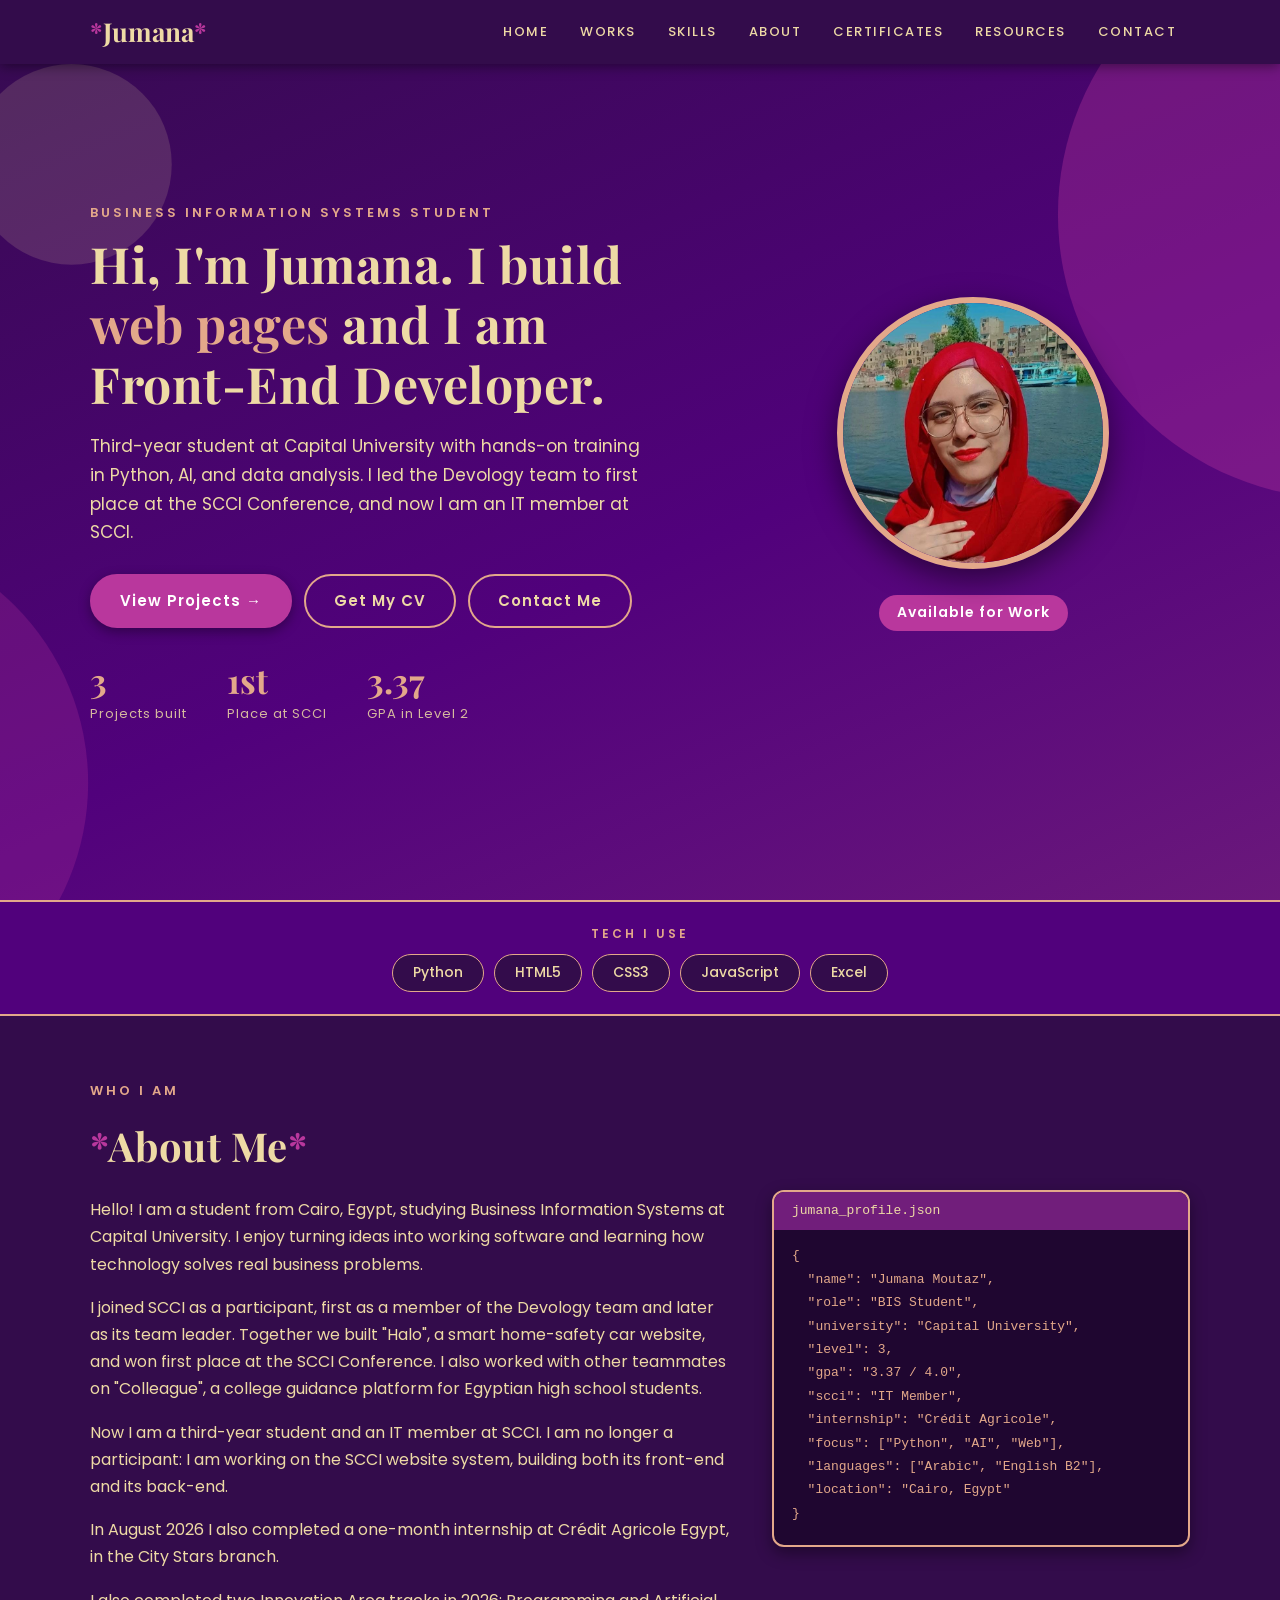
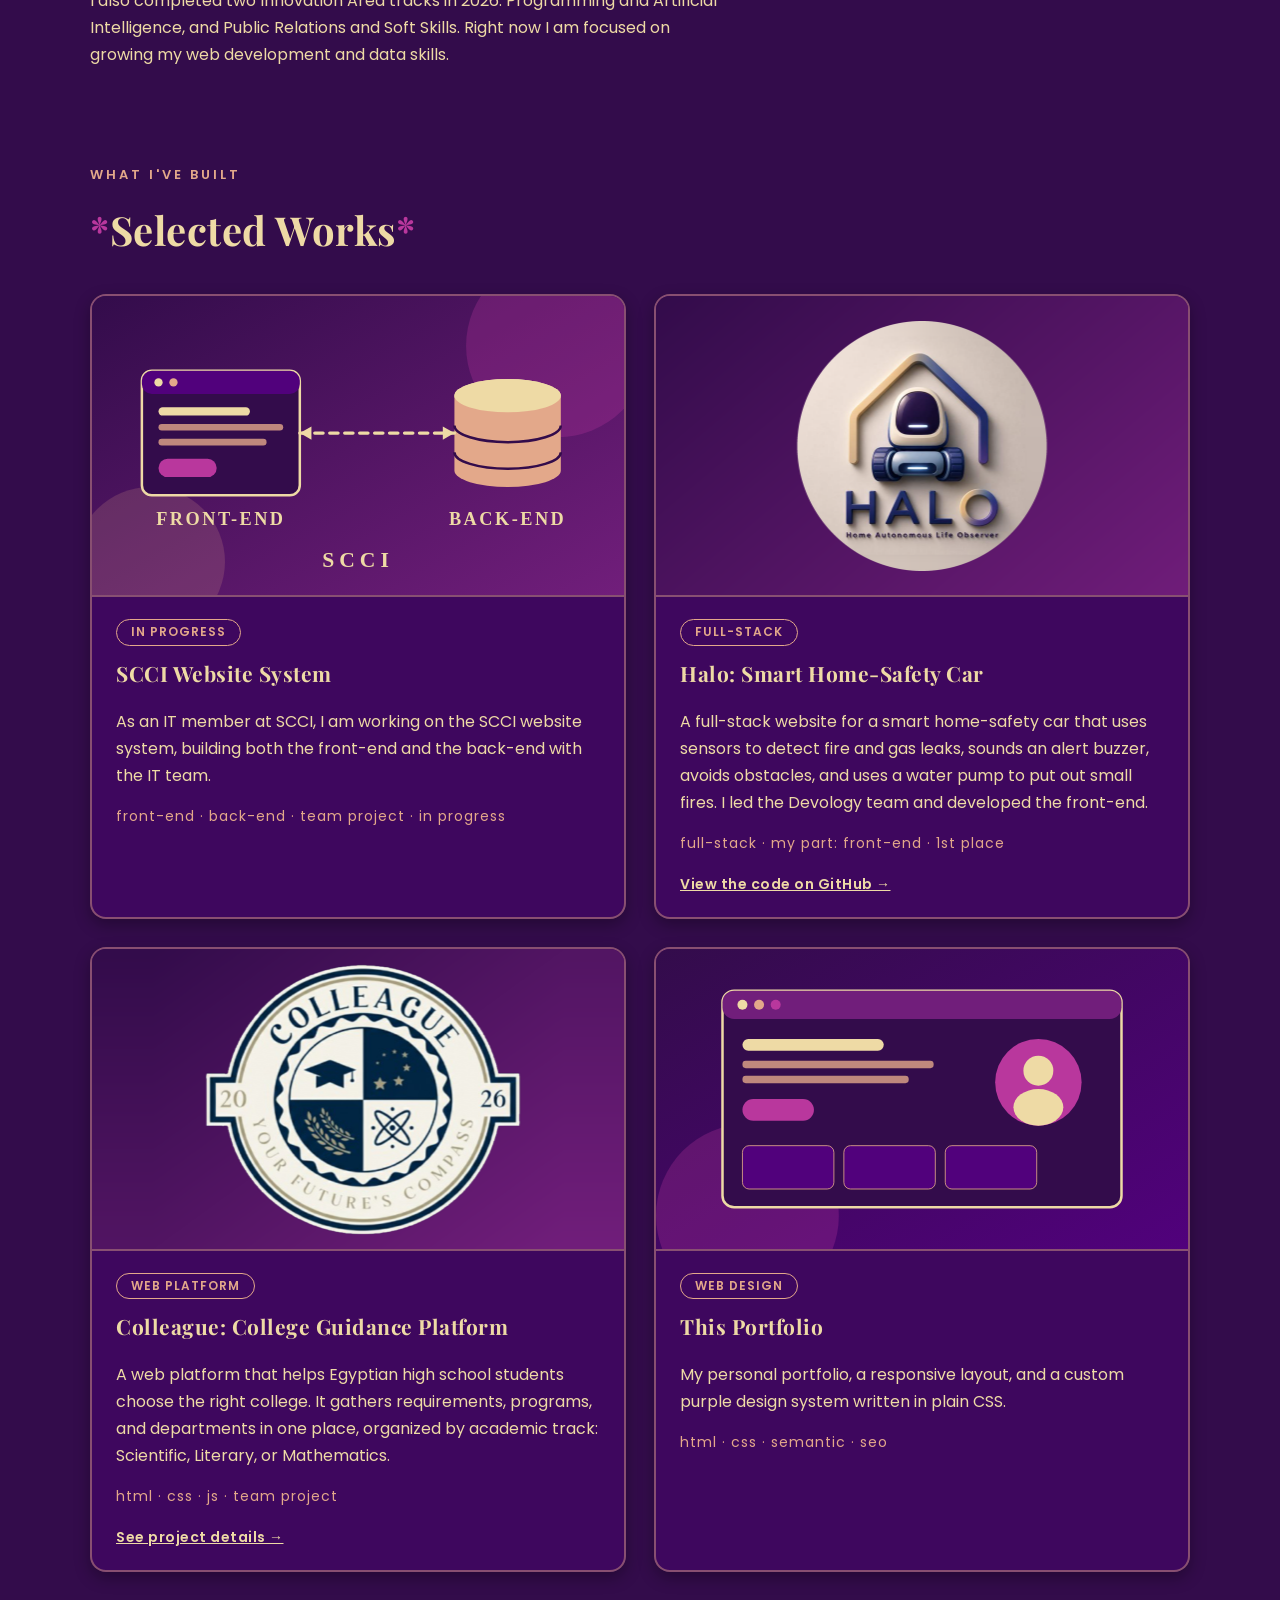
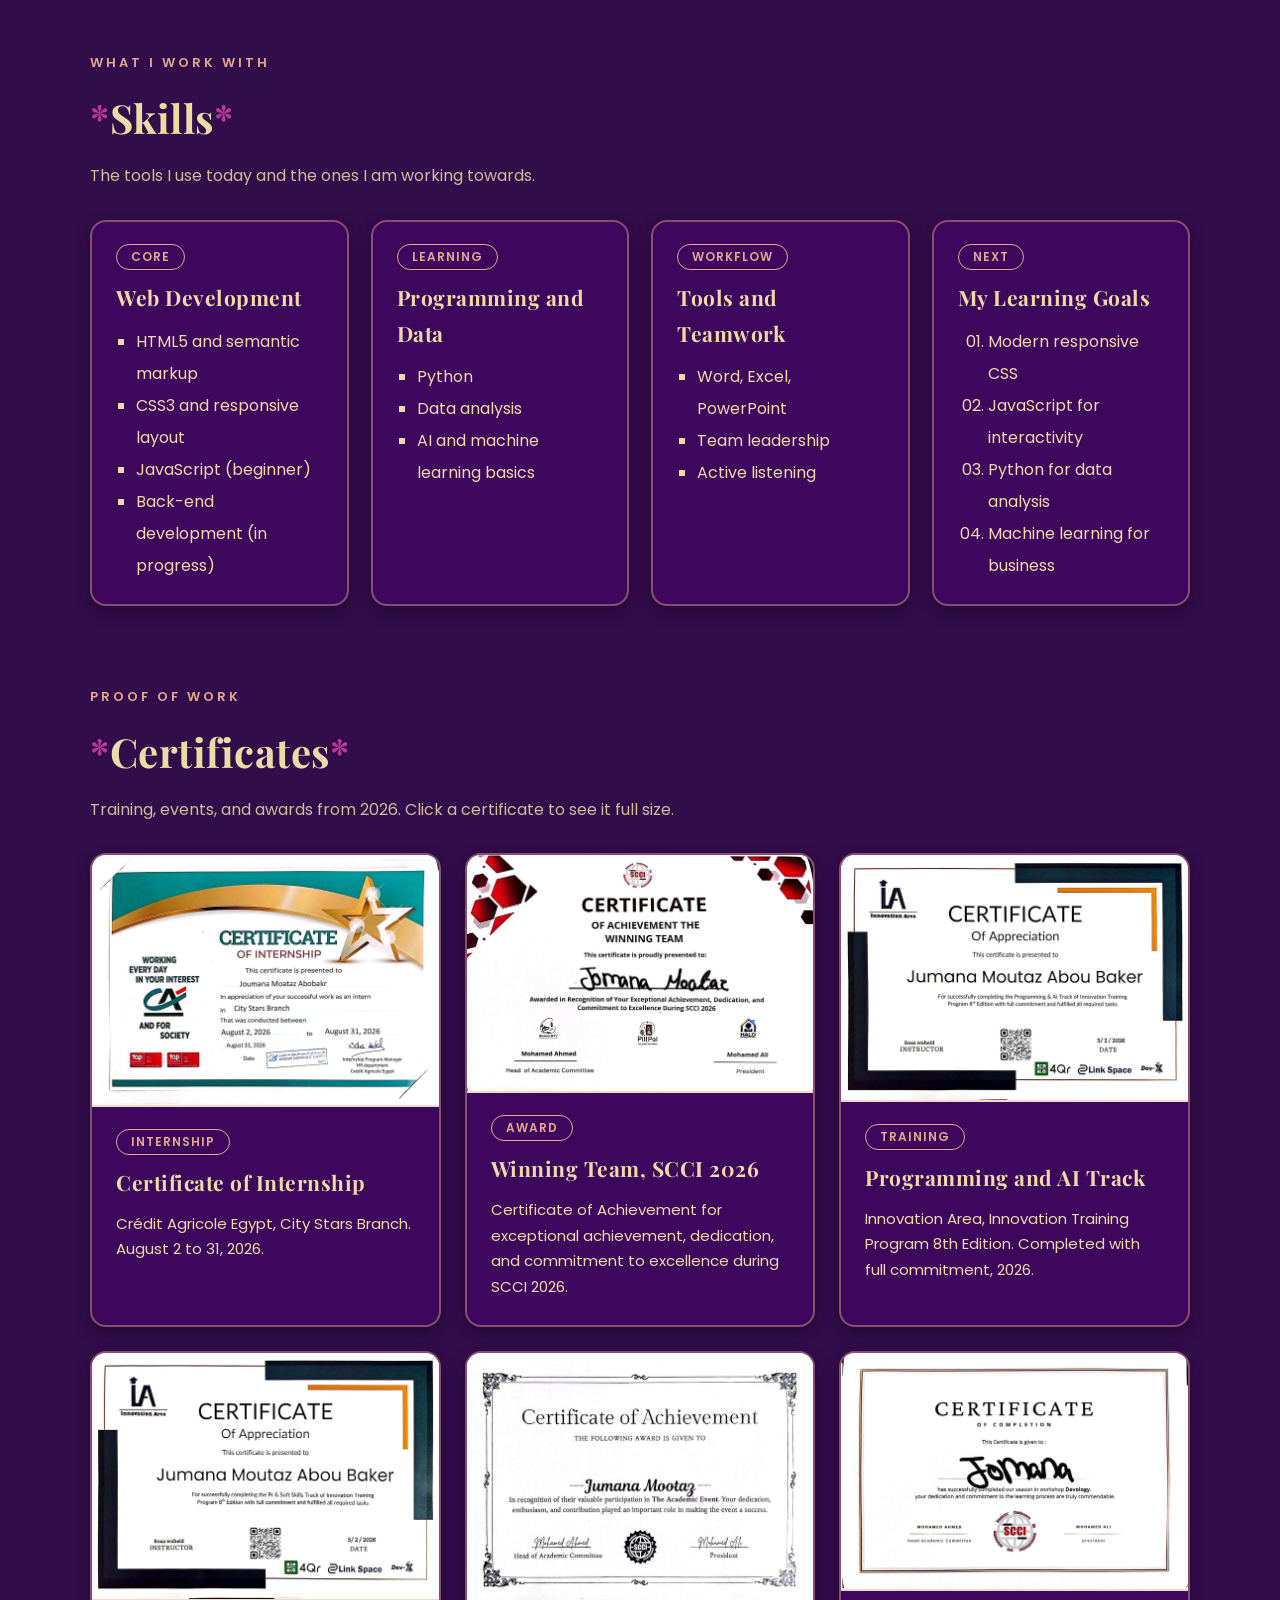
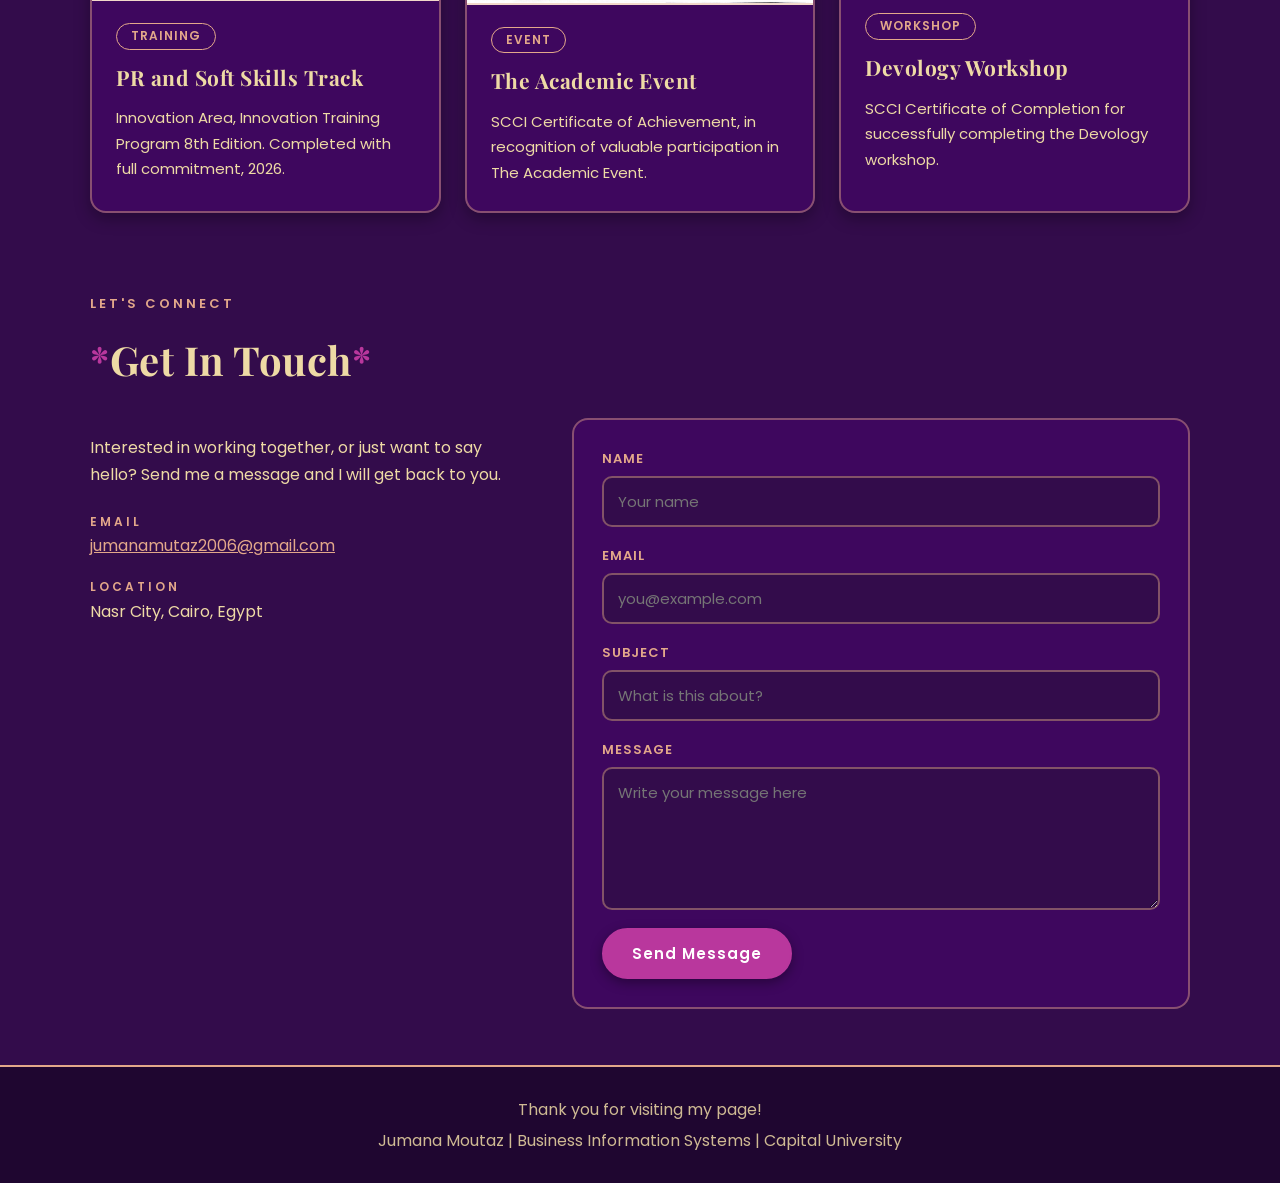
<file: index.html>
<!DOCTYPE html>
<html lang="en">
  <head>
    <meta charset="UTF-8">
    <meta name="viewport" content="width=device-width, initial-scale=1.0">
    <meta name="description" content="Portfolio of Jumana Moutaz, a Business Information Systems student at Capital University learning Python, AI, and web development.">
    <meta property="og:type" content="website">
    <meta property="og:title" content="Jumana Moutaz | Business Information Systems Student">
    <meta property="og:description" content="Portfolio of Jumana Moutaz: projects, skills, and certificates.">
    <meta property="og:image" content="assets/images/jumana.png">
    <meta property="og:image:width" content="1200">
    <meta property="og:image:height" content="630">
    <meta property="og:image:alt" content="Jumana Moutaz portfolio preview">
    <meta name="twitter:card" content="summary_large_image">
    <meta name="twitter:image" content="assets/images/jumana.png">
    <title>Jumana Moutaz | Business Information Systems Student</title>

    <!-- Google Fonts: Playfair Display (headings) and Poppins (body text) -->
    <link rel="preconnect" href="https://fonts.googleapis.com">
    <link rel="preconnect" href="https://fonts.gstatic.com" crossorigin>
    <link href="https://fonts.googleapis.com/css2?family=Playfair+Display:wght@700&family=Poppins:wght@400;500;600&display=swap" rel="stylesheet">

    <!-- External stylesheet -->
    <link rel="stylesheet" href="style.css">
  </head>

  <body>
    <!-- Navigation bar: logo on the left, links on the right -->
    <nav class="site-nav" aria-label="Main navigation">
      <div class="nav-inner">
        <a class="nav-logo" href="#home">Jumana</a>
        <ul class="nav-list" id="menu">
          <li><a class="nav-link" href="#home">Home</a></li>
          <li><a class="nav-link" href="#works">Works</a></li>
          <li><a class="nav-link" href="#skills">Skills</a></li>
          <li><a class="nav-link" href="#about">About</a></li>
          <li><a class="nav-link" href="#certificates">Certificates</a></li>
          <li><a class="nav-link" href="#resources">Resources</a></li>
          <li><a class="nav-link" href="#contact">Contact</a></li>
        </ul>
        <!-- Burger button (phones only): opens and closes the menu without JavaScript -->
        <a class="nav-open" href="#menu" aria-label="Open menu"><span class="bar"></span><span class="bar"></span><span class="bar"></span></a>
        <a class="nav-close" href="#closed" aria-label="Close menu">&times;</a>
      </div>
    </nav>

    <!-- Hero: text on the left, photo on the right -->
    <header class="hero" id="home">
      <div class="hero-content">
        <p class="eyebrow">Business Information Systems Student</p>
        <h1 class="hero-title">Hi, I'm Jumana. I build <span class="highlight">web pages</span> and I am Front-End Developer.</h1>
        <p class="hero-text">
          Third-year student at Capital University with hands-on training in
          Python, AI, and data analysis. I led the Devology team to first
          place at the SCCI Conference, and now I am an IT member at SCCI.
        </p>

        <div class="hero-buttons">
          <a class="btn" href="#works">View Projects &rarr;</a>
          <a class="btn btn-outline" href="assets/Jumana_Mutaz_CV .pdf" download>Get My CV</a>
          <a class="btn btn-outline" href="#contact">Contact Me</a>
        </div>

        <ul class="hero-stats">
          <li><strong>3</strong><span>Projects built</span></li>
          <li><strong>1st</strong><span>Place at SCCI</span></li>
          <li><strong>3.37</strong><span>GPA in Level 2</span></li>
        </ul>
      </div>

      <div class="hero-photo">
        <img class="profile-pic" src="assets/images/WhatsApp Image 2026-11-02 at 1.34.08 PM.png" alt="Profile picture placeholder showing the initials JM" width="260" height="260">
        <span class="badge">Available for Work</span>
      </div>
    </header>

    <!-- Technologies strip -->
    <section class="tech-strip" aria-labelledby="tech-heading">
      <h2 class="tech-heading" id="tech-heading">Tech I use</h2>
      <ul class="tech-list">
        <li>Python</li>
        <li>HTML5</li>
        <li>CSS3</li>
        <li>JavaScript</li>
        <li>Excel</li>
      </ul>
    </section>
    <section class="section" id="about" aria-labelledby="about-heading">
        <p class="eyebrow">Who I am</p>
        <h2 class="section-title" id="about-heading">About Me</h2>

        <aside class="profile-json" aria-label="Profile summary">
          <p class="json-title">jumana_profile.json</p>
<pre><code>{
  "name": "Jumana Moutaz",
  "role": "BIS Student",
  "university": "Capital University",
  "level": 3,
  "gpa": "3.37 / 4.0",
  "scci": "IT Member",
  "internship": "Crédit Agricole",
  "focus": ["Python", "AI", "Web"],
  "languages": ["Arabic", "English B2"],
  "location": "Cairo, Egypt"
}</code></pre>
        </aside>

        <p>
          Hello! I am a student from Cairo, Egypt, studying Business
          Information Systems at Capital University. I enjoy turning ideas
          into working software and learning how technology solves real
          business problems.
        </p>
        <p>
          I joined SCCI as a participant, first as a member of the Devology team
          and later as its team leader. Together we built "Halo", a smart
          home-safety car website, and won first place at the SCCI Conference.
          I also worked with other teammates on "Colleague", a
          college guidance platform for Egyptian high school students.
        </p>
        <p>
          Now I am a third-year student and an IT member at SCCI. I am no longer
          a participant: I am working on the SCCI website system, building both
          its front-end and its back-end.
        </p>
        <p>
          In August 2026 I also completed a one-month internship at Crédit
          Agricole Egypt, in the City Stars branch.
        </p>
        <p>
          I also completed two Innovation Area tracks in 2026: Programming and
          Artificial Intelligence, and Public Relations and Soft Skills. Right
          now I am focused on growing my web development and data skills.
        </p>
      </section>
    <main>
      <section class="section" id="works" aria-labelledby="works-heading">
        <p class="eyebrow">What I've built</p>
        <h2 class="section-title" id="works-heading">Selected Works</h2>

        <div class="works-grid">
          <article class="card project-card">
            <img class="project-img" src="assets/images/scci-preview.svg" alt="Illustration of a website window connected to a database, labeled front-end, back-end and SCCI" width="640" height="360">
            <div class="card-body">
              <span class="tag">In Progress</span>
              <h3>SCCI Website System</h3>
              <p>
                As an IT member at SCCI, I am working on the SCCI website
                system, building both the front-end and the back-end with the
                IT team.
              </p>
              <p class="project-tools">front-end &middot; back-end &middot; team project &middot; in progress</p>
            </div>
          </article>

          <article class="card project-card">
            <img class="project-img" src="assets/images/halo-logo-circle.png" alt="Illustration of the Halo smart home-safety car with a sensor on top" width="640" height="360">
            <div class="card-body">
              <span class="tag">Full-Stack</span>
              <h3>Halo: Smart Home-Safety Car</h3>
              <p>
                A full-stack website for a smart home-safety car that uses
                sensors to detect fire and gas leaks, sounds an alert buzzer,
                avoids obstacles, and uses a water pump to put out small fires.
                I led the Devology team and developed the front-end.
              </p>
              <p class="project-tools">full-stack &middot; my part: front-end &middot; 1st place</p>
              <a class="card-link" href="https://github.com/ziadkk2005/Final-Linked-Halo-Project" target="_blank" rel="noopener">View the code on GitHub &rarr;</a>
            </div>
          </article>

          <article class="card project-card">
            <img class="project-img" src="assets/images/colleague-logo-card.png" alt="Colleague logo: a round badge with a graduation cap, stars, a laurel branch and an atom, with the slogan Your Future's Compass" width="1066" height="600">
            <div class="card-body">
              <span class="tag">Web Platform</span>
              <h3>Colleague: College Guidance Platform</h3>
              <p>
                A web platform that helps Egyptian high school students choose
                the right college. It gathers requirements, programs, and
                departments in one place, organized by academic track:
                Scientific, Literary, or Mathematics.
              </p>

              <p class="project-tools">html &middot; css &middot; js &middot; team project</p>
              <a class="card-link" href="colleague.html">See project details &rarr;</a>
            </div>
          </article>

          <article class="card project-card">
            <img class="project-img" src="assets/images/portfolio-preview.svg" alt="Illustration of a portfolio page inside a browser window" width="640" height="360">
            <div class="card-body">
              <span class="tag">Web Design</span>
              <h3>This Portfolio</h3>
              <p>
                My personal portfolio, a responsive layout, and a custom
                purple design system written in plain CSS.
              </p>
              <p class="project-tools">html &middot; css &middot; semantic &middot; seo</p>
            </div>
          </article>
        </div>
      </section>

      <section class="section" id="skills" aria-labelledby="skills-heading">
        <p class="eyebrow">What I work with</p>
        <h2 class="section-title" id="skills-heading">Skills</h2>
        <p class="section-subtitle">The tools I use today and the ones I am working towards.</p>

        <div class="skills-grid">
          <article class="card skill-card">
            <span class="status">Core</span>
            <h3>Web Development</h3>
            <ul class="skills-list">
              <li>HTML5 and semantic markup</li>
              <li>CSS3 and responsive layout</li>
              <li>JavaScript (beginner)</li>
              <li>Back-end development (in progress)</li>
            </ul>
          </article>

          <article class="card skill-card">
            <span class="status">Learning</span>
            <h3>Programming and Data</h3>
            <ul class="skills-list">
              <li>Python</li>
              <li>Data analysis</li>
              <li>AI and machine learning basics</li>
            </ul>
          </article>

          <article class="card skill-card">
            <span class="status">Workflow</span>
            <h3>Tools and Teamwork</h3>
            <ul class="skills-list">
              <li>Word, Excel, PowerPoint</li>
              <li>Team leadership</li>
              <li>Active listening</li>
            </ul>
          </article>

          <article class="card skill-card">
            <span class="status">Next</span>
            <h3>My Learning Goals</h3>
            <ol class="goals-list">
              <li>Modern responsive CSS</li>
              <li>JavaScript for interactivity</li>
              <li>Python for data analysis</li>
              <li>Machine learning for business</li>
            </ol>
          </article>
        </div>
      </section>

      

      <section class="section" id="certificates" aria-labelledby="certificates-heading">
        <p class="eyebrow">Proof of work</p>
        <h2 class="section-title" id="certificates-heading">Certificates</h2>
        <p class="section-subtitle">Training, events, and awards from 2026. Click a certificate to see it full size.</p>

        <div class="certs-grid">
          <article class="card cert-card">
            <a href="assets/images/credit-agricole-internship.jpg" target="_blank" rel="noopener">
              <img class="cert-img" src="assets/images/credit-agricole-internship.jpg" alt="Certificate of Internship from Crédit Agricole Egypt, City Stars Branch, August 2 to 31, 2026" width="1400" height="1008" loading="lazy">
            </a>
            <div class="card-body">
              <span class="tag">Internship</span>
              <h3>Certificate of Internship</h3>
              <p>Crédit Agricole Egypt, City Stars Branch. August 2 to 31, 2026.</p>
            </div>
          </article>

          <article class="card cert-card">
            <a href="assets/images/scci-winning-team-2026.jpg" target="_blank" rel="noopener">
              <img class="cert-img" src="assets/images/scci-winning-team-2026.jpg" alt="SCCI certificate of achievement for the winning team of SCCI 2026" width="1400" height="953" loading="lazy">
            </a>
            <div class="card-body">
              <span class="tag">Award</span>
              <h3>Winning Team, SCCI 2026</h3>
              <p>Certificate of Achievement for exceptional achievement, dedication, and commitment to excellence during SCCI 2026.</p>
            </div>
          </article>

          <article class="card cert-card">
            <a href="assets/images/innovation-programming-ai.jpg" target="_blank" rel="noopener">
              <img class="cert-img" src="assets/images/innovation-programming-ai.jpg" alt="Innovation Area certificate of appreciation for completing the Programming and AI track" width="1400" height="988" loading="lazy">
            </a>
            <div class="card-body">
              <span class="tag">Training</span>
              <h3>Programming and AI Track</h3>
              <p>Innovation Area, Innovation Training Program 8th Edition. Completed with full commitment, 2026.</p>
            </div>
          </article>

          <article class="card cert-card">
            <a href="assets/images/innovation-pr-soft-skills.jpg" target="_blank" rel="noopener">
              <img class="cert-img" src="assets/images/innovation-pr-soft-skills.jpg" alt="Innovation Area certificate of appreciation for completing the PR and Soft Skills track" width="1400" height="995" loading="lazy">
            </a>
            <div class="card-body">
              <span class="tag">Training</span>
              <h3>PR and Soft Skills Track</h3>
              <p>Innovation Area, Innovation Training Program 8th Edition. Completed with full commitment, 2026.</p>
            </div>
          </article>

          <article class="card cert-card">
            <a href="assets/images/scci-academic-event.jpg" target="_blank" rel="noopener">
              <img class="cert-img" src="assets/images/scci-academic-event.jpg" alt="SCCI certificate of achievement for participation in The Academic Event" width="1400" height="1009" loading="lazy">
            </a>
            <div class="card-body">
              <span class="tag">Event</span>
              <h3>The Academic Event</h3>
              <p>SCCI Certificate of Achievement, in recognition of valuable participation in The Academic Event.</p>
            </div>
          </article>

          <article class="card cert-card">
            <a href="assets/images/scci-devology-workshop.jpg" target="_blank" rel="noopener">
              <img class="cert-img" src="assets/images/scci-devology-workshop.jpg" alt="SCCI certificate of completion for the Devology workshop" width="1400" height="955" loading="lazy">
            </a>
            <div class="card-body">
              <span class="tag">Workshop</span>
              <h3>Devology Workshop</h3>
              <p>SCCI Certificate of Completion for successfully completing the Devology workshop.</p>
            </div>
          </article>
        </div>
      </section>



      <section class="section" id="contact" aria-labelledby="contact-heading">
        <p class="eyebrow">Let's connect</p>
        <h2 class="section-title" id="contact-heading">Get In Touch</h2>

        <div class="contact-grid">
          <div class="contact-info">
            <p>
              Interested in working together, or just want to say hello?
              Send me a message and I will get back to you.
            </p>
            <ul class="channels">
              <li>
                <span class="channel-label">Email</span>
                <a href="mailto:jumanamutaz2006@gmail.com">jumanamutaz2006@gmail.com</a>
              </li>
              <li>
                <span class="channel-label">Location</span>
                <span>Nasr City, Cairo, Egypt</span>
              </li>
            </ul>
          </div>

          <!-- The form opens the visitor's email app, because this page has no server -->
          <form class="contact-form" action="mailto:jumanamutaz2006@gmail.com" method="post" enctype="text/plain">
            <label for="name">Name</label>
            <input type="text" id="name" name="name" placeholder="Your name" required>

            <label for="email">Email</label>
            <input type="email" id="email" name="email" placeholder="you@example.com" required>

            <label for="subject">Subject</label>
            <input type="text" id="subject" name="subject" placeholder="What is this about?">

            <label for="message">Message</label>
            <textarea id="message" name="message" rows="5" placeholder="Write your message here" required></textarea>

            <button class="btn" type="submit">Send Message</button>
          </form>
        </div>
      </section>
    </main>

    <footer class="site-footer">
      <p>Thank you for visiting my page!</p>
      <p>Jumana Moutaz | Business Information Systems | Capital University</p>
    </footer>
  </body>
</html>
</file>
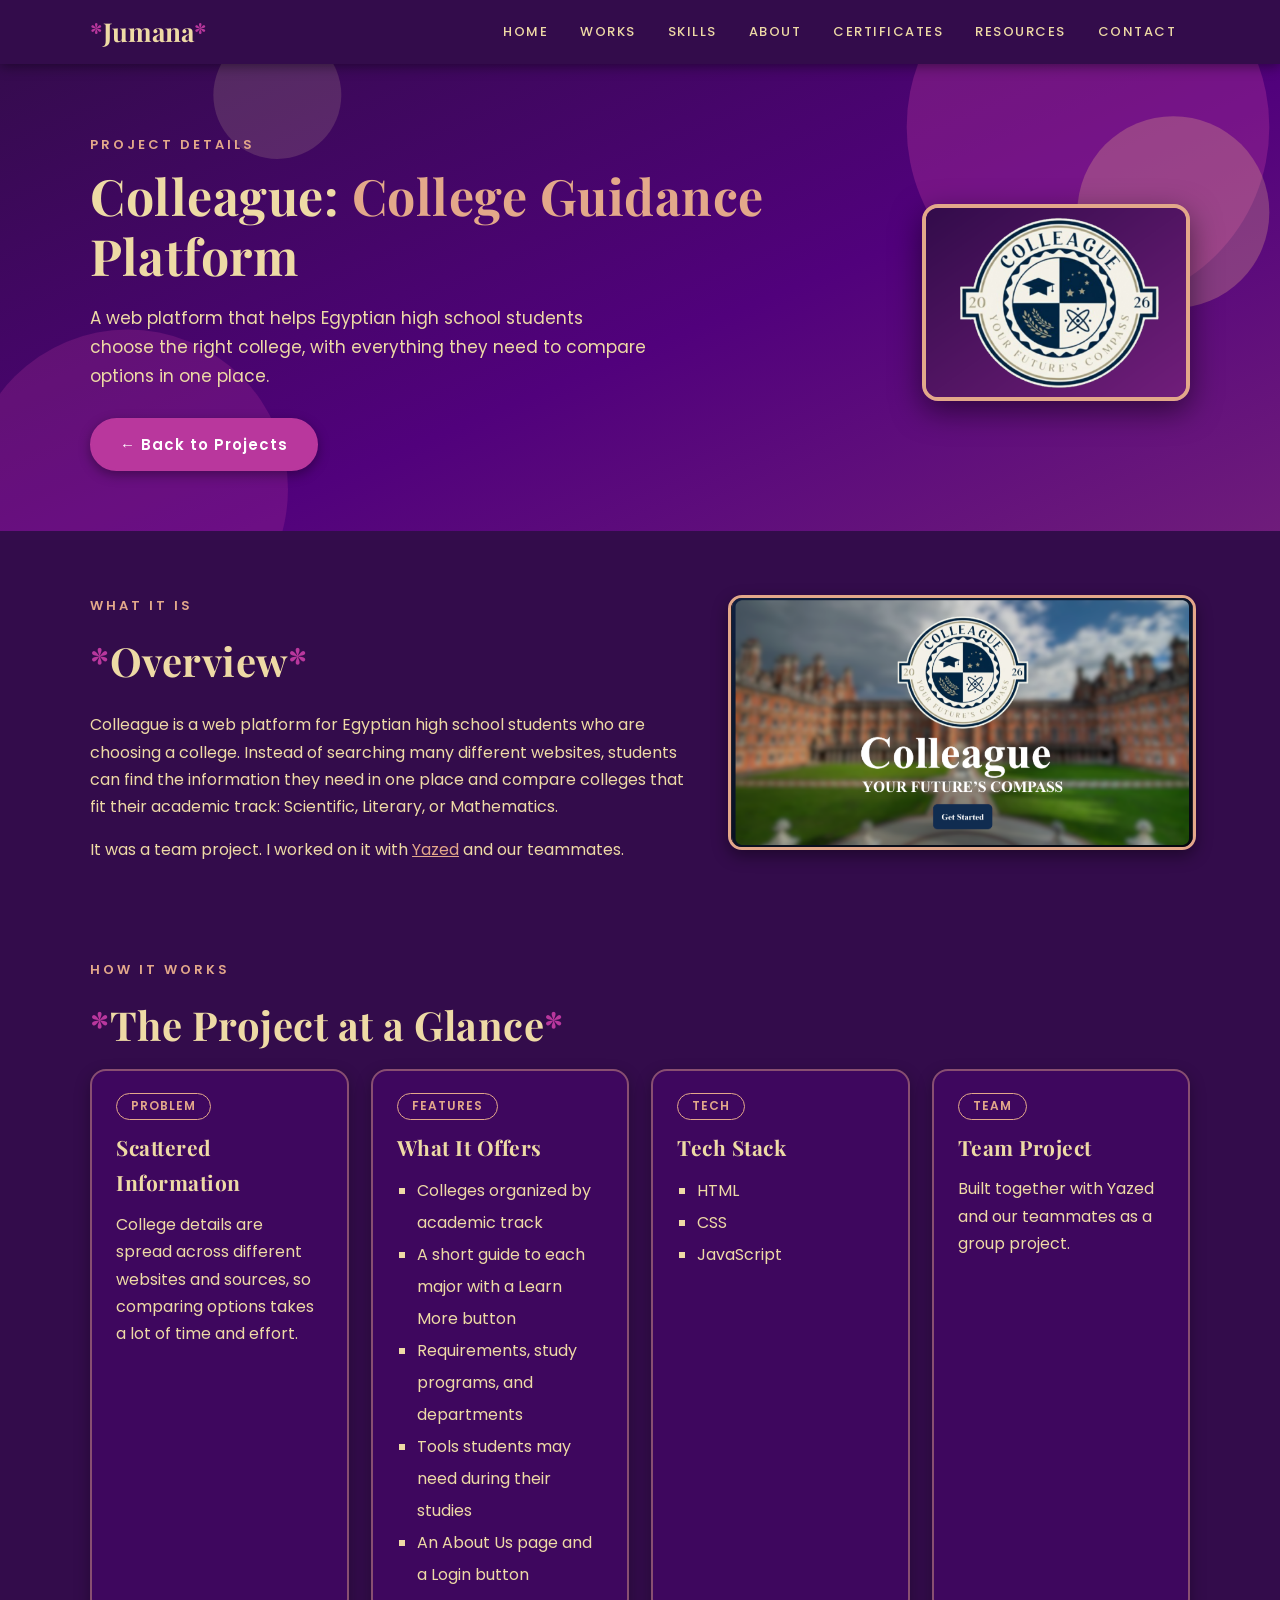
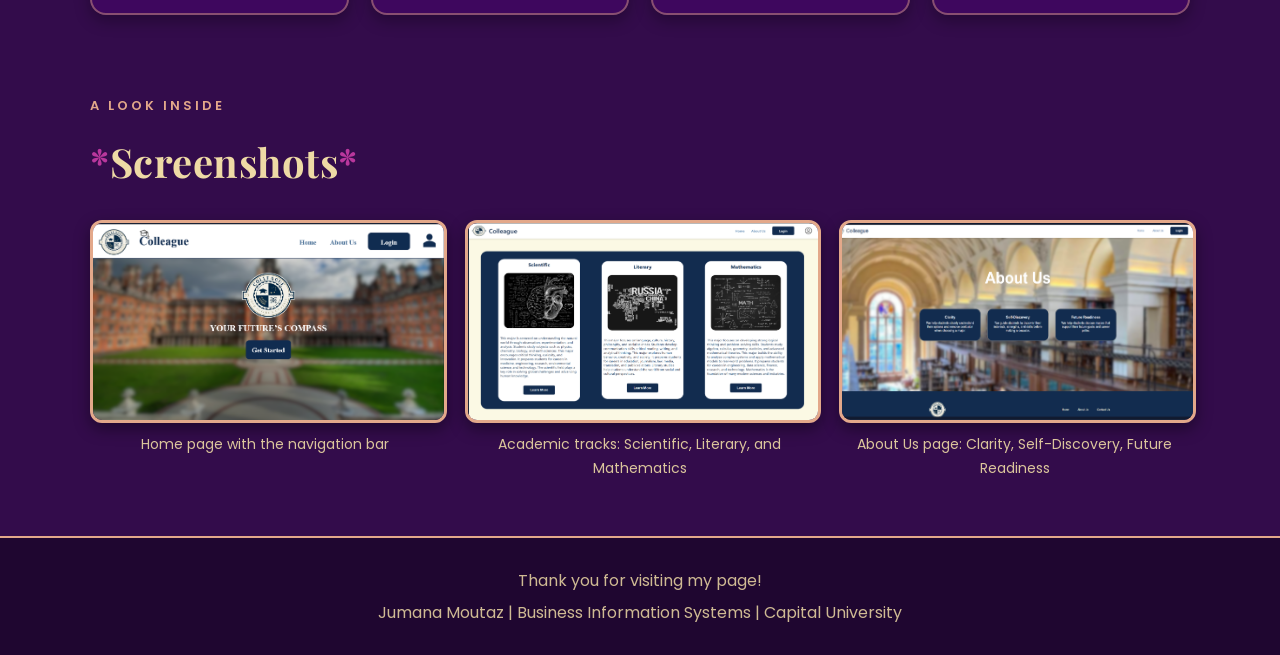
<file: colleague.html>
<!DOCTYPE html>
<html lang="en">
  <head>
    <meta charset="UTF-8">
    <meta name="viewport" content="width=device-width, initial-scale=1.0">
    <meta name="description" content="Colleague is a college guidance web platform for Egyptian high school students, built as a team project with HTML, CSS, and JavaScript.">
    <title>Colleague: College Guidance Platform | Jumana Moutaz</title>

    <!-- Google Fonts: Playfair Display (headings) and Poppins (body text) -->
    <link rel="preconnect" href="https://fonts.googleapis.com">
    <link rel="preconnect" href="https://fonts.gstatic.com" crossorigin>
    <link href="https://fonts.googleapis.com/css2?family=Playfair+Display:wght@700&family=Poppins:wght@400;500;600&display=swap" rel="stylesheet">

    <!-- External stylesheet (shared with the main page) -->
    <link rel="stylesheet" href="style.css">
  </head>

  <body>
    <nav class="site-nav" aria-label="Main navigation">
      <div class="nav-inner">
        <a class="nav-logo" href="index.html#home">Jumana</a>
        <ul class="nav-list" id="menu">
          <li><a class="nav-link" href="index.html#home">Home</a></li>
          <li><a class="nav-link" href="index.html#works">Works</a></li>
          <li><a class="nav-link" href="index.html#skills">Skills</a></li>
          <li><a class="nav-link" href="index.html#about">About</a></li>
          <li><a class="nav-link" href="index.html#certificates">Certificates</a></li>
          <li><a class="nav-link" href="index.html#resources">Resources</a></li>
          <li><a class="nav-link" href="index.html#contact">Contact</a></li>
        </ul>
        <!-- Burger button (phones only): opens and closes the menu without JavaScript -->
        <a class="nav-open" href="#menu" aria-label="Open menu"><span class="bar"></span><span class="bar"></span><span class="bar"></span></a>
        <a class="nav-close" href="#closed" aria-label="Close menu">&times;</a>
      </div>
    </nav>

    <header class="detail-hero">
      <div class="detail-hero-text">
        <p class="eyebrow">Project details</p>
        <h1 class="hero-title">Colleague: <span class="highlight">College Guidance</span> Platform</h1>
        <p class="hero-text">
          A web platform that helps Egyptian high school students choose the
          right college, with everything they need to compare options in one place.
        </p>
        <div class="hero-buttons">
          <a class="btn" href="index.html#works">&larr; Back to Projects</a>
        </div>
      </div>
      <img class="detail-logo" src="assets/images/colleague-logo.png" alt="Colleague logo: a round badge with a graduation cap, stars, a laurel branch and an atom, with the slogan Your Future's Compass" width="798" height="582">
    </header>

    <main>
      <section class="section detail-section" aria-labelledby="overview-heading">
        <figure class="detail-figure">
          <img class="detail-img" src="assets/images/colleague-landing.png" alt="Colleague landing page with the logo, the title Colleague, the slogan Your Future's Compass, and a Get Started button" width="820" height="442">
        </figure>

        <p class="eyebrow">What it is</p>
        <h2 class="section-title" id="overview-heading">Overview</h2>
        <p>
          Colleague is a web platform for Egyptian high school students who
          are choosing a college. Instead of searching many different websites,
          students can find the information they need in one place and compare
          colleges that fit their academic track: Scientific, Literary, or Mathematics.
        </p>
        <p>
          It was a team project. I worked on it with
          <a href="https://yazedhamdy62-wq.github.io/portfolio/" target="_blank" rel="noopener">Yazed</a>
          and our teammates.
        </p>
      </section>

      <section class="section detail-section" aria-labelledby="breakdown-heading">
        <p class="eyebrow">How it works</p>
        <h2 class="section-title" id="breakdown-heading">The Project at a Glance</h2>

        <div class="skills-grid">
          <article class="card skill-card">
            <span class="status">Problem</span>
            <h3>Scattered Information</h3>
            <p>
              College details are spread across different websites and
              sources, so comparing options takes a lot of time and effort.
            </p>
          </article>

          <article class="card skill-card">
            <span class="status">Features</span>
            <h3>What It Offers</h3>
            <ul class="skills-list">
              <li>Colleges organized by academic track</li>
              <li>A short guide to each major with a Learn More button</li>
              <li>Requirements, study programs, and departments</li>
              <li>Tools students may need during their studies</li>
              <li>An About Us page and a Login button</li>
            </ul>
          </article>

          <article class="card skill-card">
            <span class="status">Tech</span>
            <h3>Tech Stack</h3>
            <ul class="skills-list">
              <li>HTML</li>
              <li>CSS</li>
              <li>JavaScript</li>
            </ul>
          </article>

          <article class="card skill-card">
            <span class="status">Team</span>
            <h3>Team Project</h3>
            <p>
              Built together with Yazed and our teammates as a group project.
            </p>
          </article>
        </div>
      </section>

      <section class="section detail-section" aria-labelledby="screens-heading">
        <p class="eyebrow">A look inside</p>
        <h2 class="section-title" id="screens-heading">Screenshots</h2>

        <div class="gallery">
          <figure class="gallery-item">
            <img src="assets/images/colleague-home.png" alt="Colleague home page with a navigation bar showing Home, About Us and Login, and a Get Started button" width="817" height="451">
            <figcaption>Home page with the navigation bar</figcaption>
          </figure>

          <figure class="gallery-item">
            <img src="assets/images/colleague-tracks.png" alt="Three cards for the Scientific, Literary and Mathematics tracks, each with a description and a Learn More button" width="805" height="453">
            <figcaption>Academic tracks: Scientific, Literary, and Mathematics</figcaption>
          </figure>

          <figure class="gallery-item">
            <img src="assets/images/colleague-about.png" alt="About Us page with three cards: Clarity, Self-Discovery and Future Readiness, over a blurred library" width="805" height="420">
            <figcaption>About Us page: Clarity, Self-Discovery, Future Readiness</figcaption>
          </figure>
        </div>
      </section>
    </main>

    <footer class="site-footer">
      <p>Thank you for visiting my page!</p>
      <p>Jumana Moutaz | Business Information Systems | Capital University</p>
    </footer>
  </body>
</html>
</file>
<file: style.css>
:root {
  --primary: #51017C;
  --secondary: #711E7B;
  --background: #330C4B;
  --text: #EEDAA5;
  --accent: #B9379D;
  --support: #E3A88A;
  --nav-height: 64px;                             /* height of the sticky navigation bar */
}


/* ---------- Page basics ---------- */
html {
  scroll-behavior: smooth;                        /* smooth scrolling when a nav link is clicked */
}

body {
  margin: 0;                                      /* remove the default browser margin */
  background-color: var(--background);            /* Background color */
  color: var(--text);                             /* Text color */
  font-family: 'Poppins', Arial, sans-serif;
  font-size: 16px;
  font-weight: 400;
  line-height: 1.7;                               /* space between lines for easy reading */
}

h1,
h2,
h3 {
  font-family: 'Playfair Display', Georgia, serif;
  font-weight: 700;
  letter-spacing: 0.5px;                          /* small space between letters */
}

a {
  color: var(--support);
  cursor: pointer;                                /* hand cursor on every link */
}

a:hover {
  color: #FFFFFF;
}


/* ---------- Navigation bar (horizontal and sticky) ---------- */
.site-nav {
  position: sticky;                               /* stays at the top while scrolling */
  top: 0;
  z-index: 100;                                   /* keeps the bar above other content */
  height: var(--nav-height);
  background-color: var(--background);
  box-shadow: 0 2px 12px rgba(0, 0, 0, 0.45);
}

.nav-inner {
  display: flex;                                  /* logo on the left, links on the right */
  justify-content: space-between;
  align-items: center;
  width: calc(100% - 40px);                       /* full width minus 20px on each side */
  max-width: 1100px;
  height: 100%;
  margin: 0 auto;                                 /* center the bar content */
}

.nav-logo {
  font-family: 'Playfair Display', Georgia, serif;
  font-size: 26px;
  font-weight: 700;
  color: var(--text);
  text-decoration: none;
}

.nav-logo::after {
  content: "*";                                   /* colored dot after every section title */
  color: var(--accent);
}
.nav-logo::before {
  content: "*";                                   /* colored dot after every section title */
  color: var(--accent);
}

.nav-logo:hover {
  color: var(--text);
}

.nav-list {
  display: flex;                                  /* puts the links side by side */
  gap: 4px;
  margin: 0;
  padding: 0;
  list-style-type: none;                          /* remove the bullet points */
}

.nav-open,
.nav-close {
  display: none;                                  /* the burger buttons only appear on phones */
}

.nav-link {
  display: block;
  padding: 8px 14px;
  border-radius: 20px;
  color: var(--text);
  font-size: 13px;
  font-weight: 500;
  letter-spacing: 1.5px;
  text-transform: uppercase;
  text-decoration: none;                          /* no underline in the menu */
}

.nav-link:hover {
  background-color: var(--accent);
  color: #FFFFFF;
}

.nav-link:focus {
  outline: 3px solid var(--support);              /* visible outline for keyboard users */
  outline-offset: 2px;
}


/* ---------- Hero (background image, text on the left, photo on the right) ---------- */
.hero {
  background-color: var(--primary);               /* fallback color */
  background-image: url("assets/images/hero-bg.svg");
  background-size: cover;                         /* image covers the whole hero */
  background-position: center;                    /* keep the image centered */
  background-repeat: no-repeat;                   /* show the image only once */
  box-sizing: border-box;
  min-height: calc(100vh - var(--nav-height));    /* nav + hero fill the first screen */
  scroll-margin-top: var(--nav-height);           /* the Home link scrolls to the very top, so the nav bar does not cover the hero */
  padding: clamp(16px, 3vh, 40px) max(20px, calc((100% - 1100px) / 2)) clamp(24px, 7vh, 70px);  /* less space on top than at the bottom, so the content sits a little higher; the sides keep it centered */
  display: grid;                                  /* two columns: text | photo */
  grid-template-columns: 1.4fr 1fr;
  align-items: center;
  column-gap: 60px;
}

.eyebrow {
  margin: 0 0 10px;
  color: var(--support);
  font-size: 13px;
  font-weight: 600;
  letter-spacing: 3px;
  text-transform: uppercase;                      /* small spaced capital label */
}

.hero-title {
  margin: 0 0 clamp(10px, 2.2vh, 18px);
  font-size: clamp(30px, 7.2vh, 50px);            /* grows with the screen height, never bigger than 50px */
  line-height: 1.2;
}

.highlight {
  color: var(--support);
}

.hero-text {
  max-width: 560px;
  margin: 0 0 clamp(14px, 3vh, 28px);
  font-size: clamp(14px, 2.6vh, 17px);
}

.hero-buttons {
  display: flex;
  flex-wrap: wrap;                                /* buttons drop to the next line on small screens */
  gap: 12px;
  margin-bottom: clamp(16px, 4vh, 34px);
}

.hero-buttons .btn {
  padding-top: clamp(8px, 1.6vh, 12px);
  padding-bottom: clamp(8px, 1.6vh, 12px);
}

.hero-stats {
  display: flex;
  gap: 40px;
  margin: 0;
  padding: 0;
  list-style-type: none;
}

.hero-stats strong {
  display: block;
  color: var(--support);
  font-family: 'Playfair Display', Georgia, serif;
  font-size: clamp(26px, 4.4vh, 34px);
  line-height: 1.1;
}

.hero-stats span {
  font-size: 13px;
  letter-spacing: 1px;
  opacity: 0.85;                                  /* softer label text */
}

.hero-photo {
  justify-self: center;
  text-align: center;
}

.profile-pic {
  width: clamp(150px, 40vh, 260px);               /* photo shrinks on short screens */
  height: clamp(150px, 40vh, 260px);
  border: 6px solid var(--support);
  border-radius: 50%;                             /* makes the picture a circle */
  box-shadow: 0 10px 30px rgba(0, 0, 0, 0.5);     /* soft shadow */
}

.badge {
  display: block;
  width: fit-content;
  margin: clamp(10px, 2vh, 18px) auto 0;
  background-color: var(--accent);                /* Accent color */
  color: #FFFFFF;
  padding: 6px 18px;
  border-radius: 20px;
  font-size: 14px;
  font-weight: 600;
  letter-spacing: 1px;
  cursor: pointer;
}


/* ---------- Buttons ---------- */
.btn {
  display: inline-block;
  background-color: var(--accent);
  color: #FFFFFF;
  padding: 12px 28px;
  border: 2px solid var(--accent);
  border-radius: 30px;
  box-shadow: 0 4px 12px rgba(0, 0, 0, 0.35);
  font-family: 'Poppins', Arial, sans-serif;
  font-size: 15px;
  font-weight: 600;
  letter-spacing: 1px;
  text-decoration: none;
  cursor: pointer;                                /* hand cursor on clickable items */
}

.btn:hover {
  background-color: var(--secondary);
  border-color: var(--secondary);
  color: #FFFFFF;
  opacity: 0.9;                                   /* slightly see-through on hover */
}

.btn-outline {
  background-color: transparent;
  border-color: var(--support);
  color: var(--text);
  box-shadow: none;
}

.btn-outline:hover {
  background-color: var(--support);
  border-color: var(--support);
  color: var(--background);
}


/* ---------- Project details page (colleague.html) ---------- */
.detail-hero {
  background-color: var(--primary);               /* fallback color */
  background-image: url("assets/images/hero-bg.svg");
  background-size: cover;
  background-position: center;
  background-repeat: no-repeat;
  box-sizing: border-box;
  padding: 70px max(20px, calc((100% - 1100px) / 2)) 60px;
  display: grid;                                  /* text on the left, logo on the right */
  grid-template-columns: 1fr auto;
  align-items: center;
  column-gap: 50px;
}

.detail-logo {
  width: 260px;
  height: auto;
  border: 4px solid var(--support);
  border-radius: 16px;
  box-shadow: 0 10px 30px rgba(0, 0, 0, 0.5);
}

.detail-hero .hero-title {
  max-width: 800px;
}

.detail-hero .hero-buttons {
  margin-bottom: 0;
}

.detail-section {
  scroll-margin-top: 0;
}

.detail-figure {
  float: right;                                   /* picture sits on the right, text wraps around it */
  width: 42%;
  margin: 0 0 20px 32px;
}

.detail-img {
  display: block;
  width: 100%;
  height: auto;
  border: 3px solid var(--support);
  border-radius: 14px;
  box-shadow: 0 6px 16px rgba(0, 0, 0, 0.4);
}

.detail-section p {
  max-width: 640px;
}

.detail-section .skill-card p {
  margin: 0 0 6px;
}

.detail-section + .detail-section {
  clear: both;                                    /* second section starts below the floated picture */
}

.gallery {
  display: grid;
  grid-template-columns: repeat(auto-fit, minmax(min(300px, 100%), 1fr));
  gap: 24px;
  margin-top: 24px;
}

.gallery-item {
  margin: 0;
}

.gallery-item img {
  display: block;
  width: 100%;
  height: auto;
  aspect-ratio: 16 / 9;
  object-fit: cover;
  border: 3px solid var(--support);
  border-radius: 12px;
  box-shadow: 0 6px 16px rgba(0, 0, 0, 0.4);
}

.gallery-item figcaption {
  margin-top: 10px;
  font-size: 14px;
  text-align: center;
  opacity: 0.9;
}


/* ---------- Technologies strip ---------- */
.tech-strip {
  background-color: var(--primary);
  border-top: 2px solid var(--support);
  border-bottom: 2px solid var(--support);
  padding: 22px 20px;
  text-align: center;
}

.tech-heading {
  margin: 0 0 10px;
  color: var(--support);
  font-family: 'Poppins', Arial, sans-serif;
  font-size: 12px;
  font-weight: 600;
  letter-spacing: 3px;
  text-transform: uppercase;
}

.tech-list {
  display: flex;
  flex-wrap: wrap;
  justify-content: center;
  gap: 10px;
  margin: 0;
  padding: 0;
  list-style-type: none;
}

.tech-list li {
  padding: 6px 20px;
  border: 1px solid var(--support);
  border-radius: 20px;
  background-color: var(--background);
  font-size: 14px;
  font-weight: 500;
}


/* ---------- Sections ---------- */
.section {
  width: calc(100% - 40px);                       /* full width minus 20px on each side */
  max-width: 1100px;
  margin: 0 auto;                                 /* center the content */
  padding: 64px 0 16px;
  scroll-margin-top: calc(var(--nav-height) - 36px);  /* heading stays visible under the sticky nav */
}

.section-title {
  margin: 0 0 10px;
  font-size: 40px;
}

.section-title::after {
  content: "*";                                   /* colored dot after every section title */
  color: var(--accent);
}
.section-title::before {
  content: "*";                                   /* colored dot after every section title */
  color: var(--accent);
}
.section-subtitle {
  margin: 0 0 30px;
  opacity: 0.85;
}

.card {
  background-color: rgba(81, 1, 124, 0.4);        /* Primary color, see-through */
  border: 2px solid rgba(227, 168, 138, 0.45);    /* Support color, softer */
  border-radius: 16px;
  box-shadow: 0 6px 16px rgba(0, 0, 0, 0.3);
  overflow: hidden;                               /* keeps images inside the rounded corners */
  transition: transform 0.25s, box-shadow 0.25s;  /* smooth hover animation */
}

.card:hover {
  transform: translateY(-6px);                    /* card lifts up on hover */
  box-shadow: 0 12px 24px rgba(0, 0, 0, 0.45);
}

.card h3 {
  margin: 10px 0;
  color: var(--text);
  font-size: 21px;
}


/* ---------- Works (project cards) ---------- */
.works-grid {
  display: grid;
  grid-template-columns: repeat(auto-fit, minmax(min(420px, 100%), 1fr));  /* two cards per row on desktop, one on small screens */
  gap: 28px;
  margin-top: 30px;
}

.project-img {
  display: block;
  width: 100%;
  height: auto;                                   /* ignore the height attribute so the ratio below is used */
  aspect-ratio: 16 / 9;                           /* every card image has the same shape */
  object-fit: cover;                              /* crops the image instead of stretching it */
  border-bottom: 2px solid rgba(227, 168, 138, 0.45);
}

.card-body {
  padding: 8px 24px 20px;
}

.tag,
.status {
  display: inline-block;
  margin-top: 14px;
  padding: 2px 14px;
  border: 1px solid var(--support);
  border-radius: 14px;
  color: var(--support);
  font-size: 12px;
  font-weight: 600;
  letter-spacing: 1px;
  text-transform: uppercase;
}

.project-tools {
  margin: 0 0 14px;
  color: var(--support);
  font-size: 14px;
  letter-spacing: 1px;
}

.card-link {
  display: inline-block;
  color: var(--text);
  font-size: 14px;
  font-weight: 600;
  letter-spacing: 0.5px;
  text-decoration: underline;
}

.card-link:hover {
  color: var(--accent);
}


/* ---------- Skills ---------- */
.skills-grid {
  display: grid;
  grid-template-columns: repeat(auto-fit, minmax(min(230px, 100%), 1fr));
  gap: 22px;
}

.skill-card {
  padding: 8px 24px 22px;
}

.skills-list {
  margin: 0;
  padding-left: 20px;
  list-style-type: square;                        /* square bullets */
  line-height: 2;
}

.goals-list {
  margin: 0;
  padding-left: 30px;
  list-style-type: decimal-leading-zero;          /* 01, 02, 03 ... */
  line-height: 2;
}


/* ---------- About Me: floated JSON box ---------- */
.profile-json {
  float: right;                                   /* box sits on the right, text wraps around it */
  width: 38%;
  box-sizing: border-box;
  margin: 0 0 20px 32px;
  padding: 0 0 6px;
  background-color: #1F0630;                      /* darker shade of the Background color */
  border: 2px solid var(--support);
  border-radius: 12px;
  overflow: hidden;                               /* keeps the title bar inside the rounded corners */
  box-shadow: 0 6px 16px rgba(0, 0, 0, 0.4);
}

.json-title {
  margin: 0;
  padding: 8px 18px;
  background-color: var(--secondary);
  color: var(--text);
  font-family: Consolas, 'Courier New', monospace;
  font-size: 13px;
}

.profile-json pre {
  margin: 0;
  padding: 14px 18px;
  overflow-x: auto;                               /* scroll sideways if a line is too long */
  color: var(--support);
  font-family: Consolas, 'Courier New', monospace;
  font-size: 13px;
  line-height: 1.8;
}

#about p {
  max-width: 640px;
}

#certificates,
#resources {
  clear: both;                                    /* stops the float so Resources starts below About */
}


/* ---------- Certificates ---------- */
.certs-grid {
  display: grid;
  grid-template-columns: repeat(auto-fit, minmax(min(320px, 100%), 1fr));  /* three per row on desktop */
  gap: 24px;
  margin-top: 24px;
}

.cert-card a {
  display: block;
  cursor: pointer;                                /* the picture opens full size */
}

.cert-img {
  display: block;
  width: 100%;
  height: auto;                                   /* the whole certificate stays visible */
  background-color: #FFFFFF;
  border-bottom: 2px solid rgba(227, 168, 138, 0.45);
}

.cert-card a:hover .cert-img {
  opacity: 0.85;                                  /* hint that it can be clicked */
}

.cert-card p {
  margin: 0 0 6px;
  font-size: 15px;
}


/* ---------- Resources ---------- */
.resources-grid {
  display: grid;
  grid-template-columns: 1fr 1fr;
  gap: 40px;
  align-items: start;                             /* list starts right under the title instead of floating in the middle */
  margin-top: 16px;
}

.resources-list {
  margin: 0;
  padding-left: 22px;
  list-style-type: circle;
  line-height: 2;
}

.favorite-figure {
  margin: -90px 0 0;                              /* pulls the picture up, level with the section title */
  text-align: center;
}

.favorite-img {
  width: 100%;
  max-width: 320px;
  height: auto;
  border: 3px solid var(--support);
  border-radius: 12px;
}

.favorite-figure figcaption {
  margin-top: 10px;
  font-size: 15px;
  line-height: 1.6;
}


/* ---------- Contact ---------- */
.contact-grid {
  display: grid;
  grid-template-columns: 1fr 1.4fr;
  gap: 40px;
  margin-top: 24px;
}

.channels {
  margin: 24px 0 0;
  padding: 0;
  list-style-type: none;
}

.channels li {
  margin-bottom: 18px;
}

.contact-grid > * {
  min-width: 0;                                   /* lets grid items shrink instead of pushing the page wider */
}

.channels a {
  overflow-wrap: anywhere;                        /* a long email address breaks onto a new line on tiny screens */
}

.channel-label {
  display: block;
  color: var(--support);
  font-size: 12px;
  font-weight: 600;
  letter-spacing: 3px;
  text-transform: uppercase;
}

.contact-form {
  padding: 28px;
  background-color: rgba(81, 1, 124, 0.4);
  border: 2px solid rgba(227, 168, 138, 0.45);
  border-radius: 16px;
}

.contact-form label {
  display: block;
  margin-bottom: 6px;
  color: var(--support);
  font-size: 13px;
  font-weight: 600;
  letter-spacing: 1px;
  text-transform: uppercase;
}

.contact-form input,
.contact-form textarea {
  display: block;
  width: 100%;
  box-sizing: border-box;                         /* padding and border stay inside the width */
  margin-bottom: 18px;
  padding: 12px 14px;
  background-color: var(--background);
  border: 2px solid rgba(227, 168, 138, 0.45);
  border-radius: 10px;
  color: var(--text);
  font-family: 'Poppins', Arial, sans-serif;
  font-size: 15px;
}

.contact-form input:focus,
.contact-form textarea:focus {
  outline: 3px solid var(--accent);               /* clear highlight when typing */
  border-color: var(--support);
}

.contact-form textarea {
  resize: vertical;
}


/* ---------- Footer ---------- */
.site-footer {
  margin-top: 40px;
  padding: 25px 20px;
  background-color: #1F0630;
  border-top: 2px solid var(--support);
  text-align: center;
}

.site-footer p {
  margin: 4px 0;
  opacity: 0.85;                                  /* softer text in the footer */
}


/* ==========================================================
   Responsive design
   ========================================================== */

/* Tablets and small laptops */
@media (max-width: 900px) {
  .hero {
    grid-template-columns: 1fr;                   /* one column: photo on top, text below */
    row-gap: 30px;
    text-align: center;
  }

  .hero-photo {
    order: -1;                                    /* photo moves above the text */
  }

  .profile-pic {
    width: 200px;
    height: 200px;
  }

  .hero-title {
    font-size: clamp(30px, 6vw, 44px);
  }

  .hero-text {
    margin-left: auto;
    margin-right: auto;
  }

  .hero-buttons,
  .hero-stats {
    justify-content: center;
  }

  .resources-grid,
  .contact-grid {
    grid-template-columns: 1fr;
  }

  .favorite-figure {
    margin-top: 0;                                /* one column: no need to pull the picture up */
  }

  .detail-hero {
    grid-template-columns: 1fr;                   /* logo goes above the text */
    row-gap: 28px;
    text-align: center;
  }

  .detail-logo {
    order: -1;
    justify-self: center;
    width: 200px;
  }

  .detail-hero .hero-buttons {
    justify-content: center;
  }

  .detail-hero .hero-title,
  .detail-hero .hero-text {
    margin-left: auto;
    margin-right: auto;
  }
}

/* Burger menu: used below 860px, because seven links no longer fit next to the logo */
@media (max-width: 860px) {
  /* Navigation: logo on the left, burger button on the right.
     The links stay hidden until the burger is tapped. This uses :target, so no JavaScript is needed,
     and the menu closes by itself when a link is tapped. */
  .nav-open,
  .nav-close {
    display: flex;
    flex-direction: column;
    justify-content: center;
    align-items: center;
    gap: 5px;
    width: 44px;
    height: 44px;
    box-sizing: border-box;
    border-radius: 10px;
    color: var(--text);
    font-size: 30px;
    line-height: 1;
    text-decoration: none;
    cursor: pointer;
  }

  .nav-close {
    display: none;                                /* shown only while the menu is open */
  }

  .bar {
    display: block;
    width: 22px;
    height: 3px;
    border-radius: 2px;
    background-color: var(--text);
  }

  .nav-list {
    display: none;                                /* menu hidden by default */
    position: absolute;                           /* drops down under the bar */
    top: 100%;
    left: 0;
    right: 0;
    flex-direction: column;
    gap: 0;
    padding: 8px 0;
    background-color: var(--background);
    border-top: 1px solid rgba(227, 168, 138, 0.4);
    box-shadow: 0 12px 18px rgba(0, 0, 0, 0.5);
  }

  .nav-list:target {
    display: flex;                                /* the menu is open when its id is in the address (#menu) */
    scroll-margin-top: var(--nav-height);         /* stops the page from jumping when the menu opens */
  }

  .nav-list:target ~ .nav-open {
    display: none;                                /* swap the burger for the X */
  }

  .nav-list:target ~ .nav-close {
    display: flex;
  }

  .nav-link {
    padding: 14px 20px;
    border-radius: 0;
    font-size: 15px;
    text-align: center;
  }
}

/* Phones */
@media (max-width: 700px) {
  /* Smaller photo and tighter hero on phones */
  .hero {
    padding-top: 28px;
    padding-bottom: 36px;
    row-gap: 18px;
  }

  .profile-pic {
    width: 130px;
    height: 130px;
    border-width: 4px;
  }

  .badge {
    margin-top: 12px;
    padding: 4px 14px;
    font-size: 13px;
  }

  .section-title {
    font-size: 32px;
  }

  .hero-stats {
    gap: 24px;
  }

  /* Floated box and picture become full-width blocks above the text */
  .profile-json,
  .detail-figure {
    float: none;
    width: auto;
    margin: 0 0 24px;
  }

  .contact-form {
    padding: 20px;
  }
}


/* ==========================================================
   Scroll reveal: content fades in and slides up while you scroll down to it.
   CSS only (scroll-driven animation). Browsers that do not support it simply show everything normally.
   ========================================================== */
@keyframes reveal {
  from {
    opacity: 0;
    transform: translateY(50px);                  /* starts lower and invisible */
  }
  to {
    opacity: 1;
    transform: translateY(0);                     /* ends in its normal place */
  }
}

@supports (animation-timeline: view()) {
  @media (prefers-reduced-motion: no-preference) {   /* skipped for people who turn animations off */
    .section .eyebrow,
    .section-title,
    .section-subtitle,
    .card,
    .profile-json,
    #about p,
    .detail-section p,
    .resources-list,
    .favorite-figure,
    .contact-info,
    .contact-form,
    .gallery-item,
    .detail-figure,
    .tech-strip {
      animation: reveal linear backwards;         /* "backwards": invisible before it starts, normal after it ends */
      animation-timeline: view();                 /* progress follows the element entering the screen */
      animation-range: entry 0% entry 60%;        /* finished when 60% of the element is on screen */
    }
  }
}
</file>
